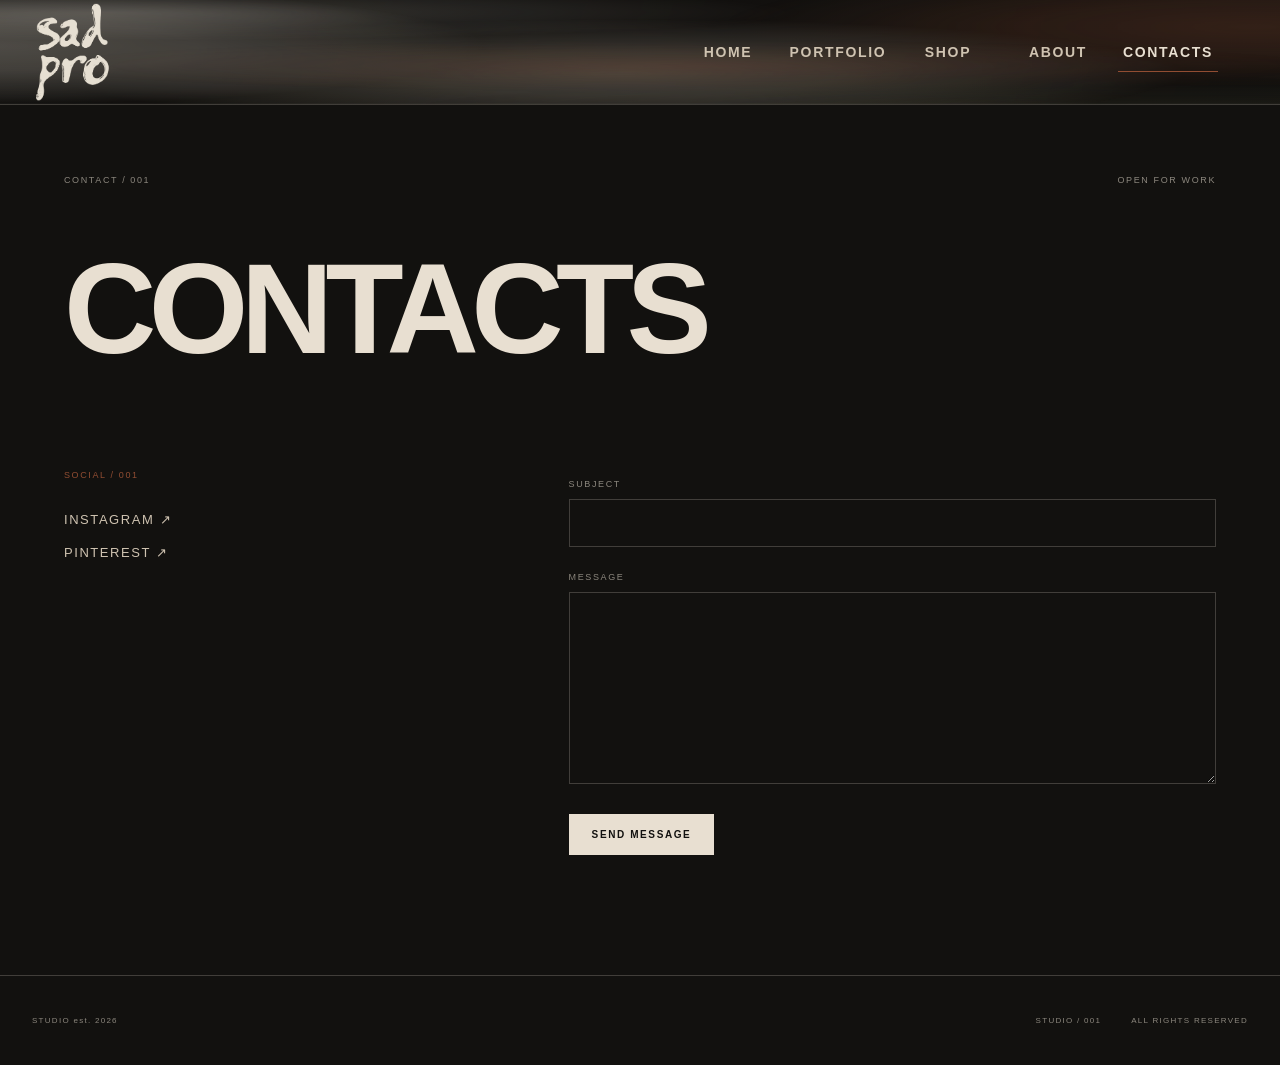
<file: contacts.html>
<!DOCTYPE html>
<html lang="en">
<head>
  <meta charset="UTF-8">
  <meta name="viewport" content="width=device-width, initial-scale=1.0">
  <title>SadPro42 — Contacts</title>
  <link rel="stylesheet" href="style.css">
</head>
<body>
<header class="site-header">
  <a href="index.html" class="logo">
    <img src="timbro_beige.svg">
</a>  <nav class="main-navigation">
    <a href="index.html">HOME</a>
    <a href="portfolio.html">PORTFOLIO</a>
    <a href="shop.html">SHOP</a>
    <a href="about.html">ABOUT</a>
    <a href="contacts.html" class = "active">CONTACTS</a>
  </nav>
</header>

<main class="inner-page contacts-page">
  <div class="page-meta"><span>CONTACT / 001</span><span>OPEN FOR WORK</span></div>
  <h1>CONTACTS</h1>

  <div class="contact-layout">
    <div class="contact-side">
      <span class="section-number">SOCIAL / 001</span>
      <div class="social-links">
        <a href="https://instagram.com/" target="_blank" rel="noopener">INSTAGRAM ↗</a>
        <a href="https://pinterest.com/" target="_blank" rel="noopener">PINTEREST ↗</a>
      </div>
    </div>

    <form class="contact-form" action="https://formspree.io/f/YOUR_FORM_ID" method="POST">
      <label for="subject">SUBJECT</label>
      <input id="subject" name="subject" type="text" required>

      <label for="message">MESSAGE</label>
      <textarea id="message" name="message" rows="9" required></textarea>

      <button class="industrial-button" type="submit">SEND MESSAGE</button>
    </form>
  </div>
</main>

<footer class="site-footer"><div>STUDIO est. 2026</div><div><span>STUDIO / 001</span><span>ALL RIGHTS RESERVED</span></div></footer>
<script src="script.js"></script>
</body>
</html>
</file>
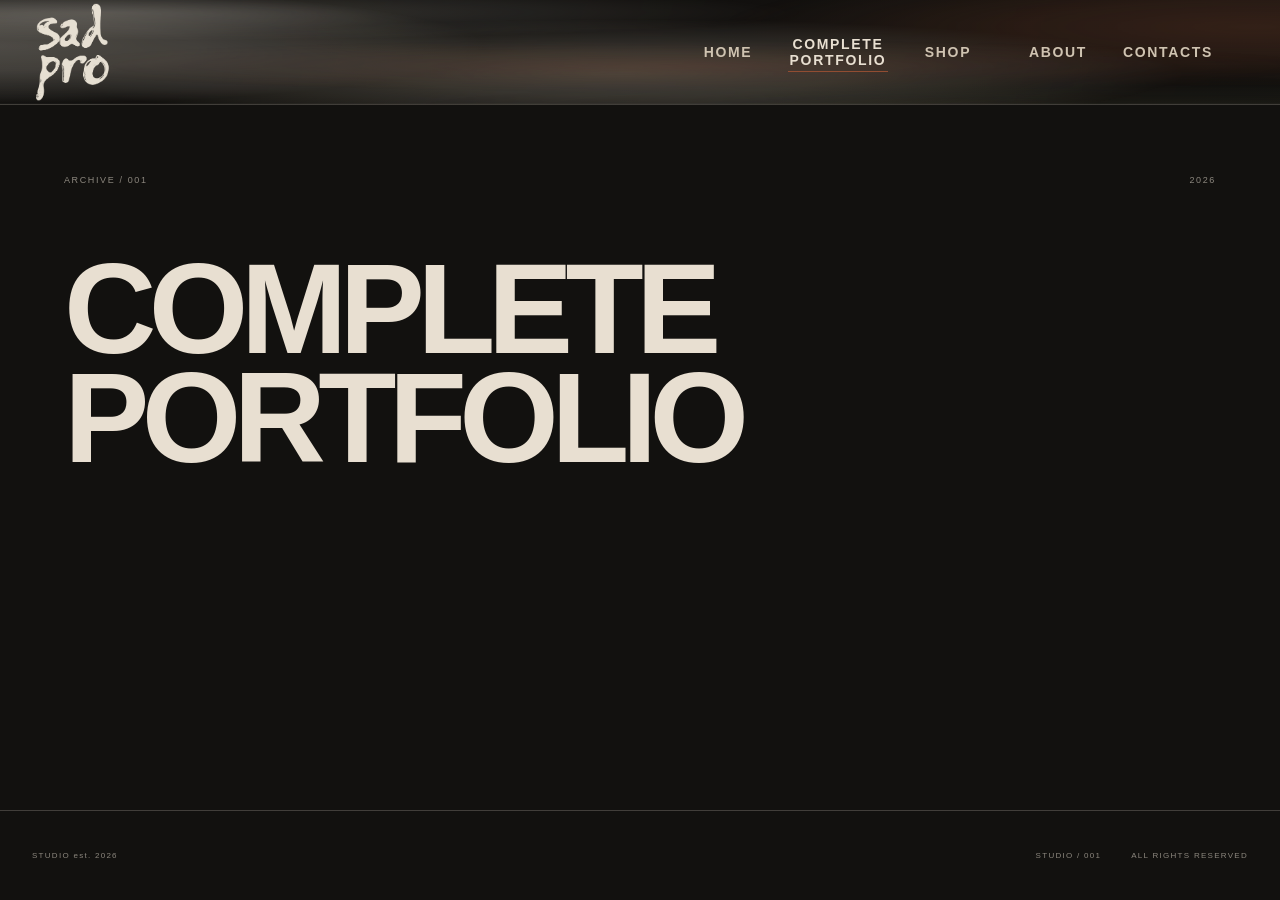
<file: portfolio.html>
<!DOCTYPE html>
<html lang="en">
<head>
  <meta charset="UTF-8">
  <meta name="viewport" content="width=device-width, initial-scale=1.0">
  <title>SadPro42 — Complete Portfolio</title>
  <link rel="stylesheet" href="style.css">
</head>
<body>
<header class="site-header">
  <a href="index.html" class="logo">
    <img src="timbro_beige.svg">
</a>  <nav class="main-navigation">
    <a href="index.html">HOME</a>
    <a href="portfolio.html" class = "active">COMPLETE PORTFOLIO</a>
    <a href="shop.html">SHOP</a>
    <a href="about.html">ABOUT</a>
    <a href="contacts.html">CONTACTS</a>
  </nav>
</header>
<main class="inner-page portfolio-page">
  <div class="page-meta"><span>ARCHIVE / 001</span><span>2026</span></div>
  <h1>COMPLETE PORTFOLIO</h1>
</main>
<footer class="site-footer"><div>STUDIO est. 2026</div><div><span>STUDIO / 001</span><span>ALL RIGHTS RESERVED</span></div></footer>
<script src="script.js"></script>
</body>
</html>
</file>
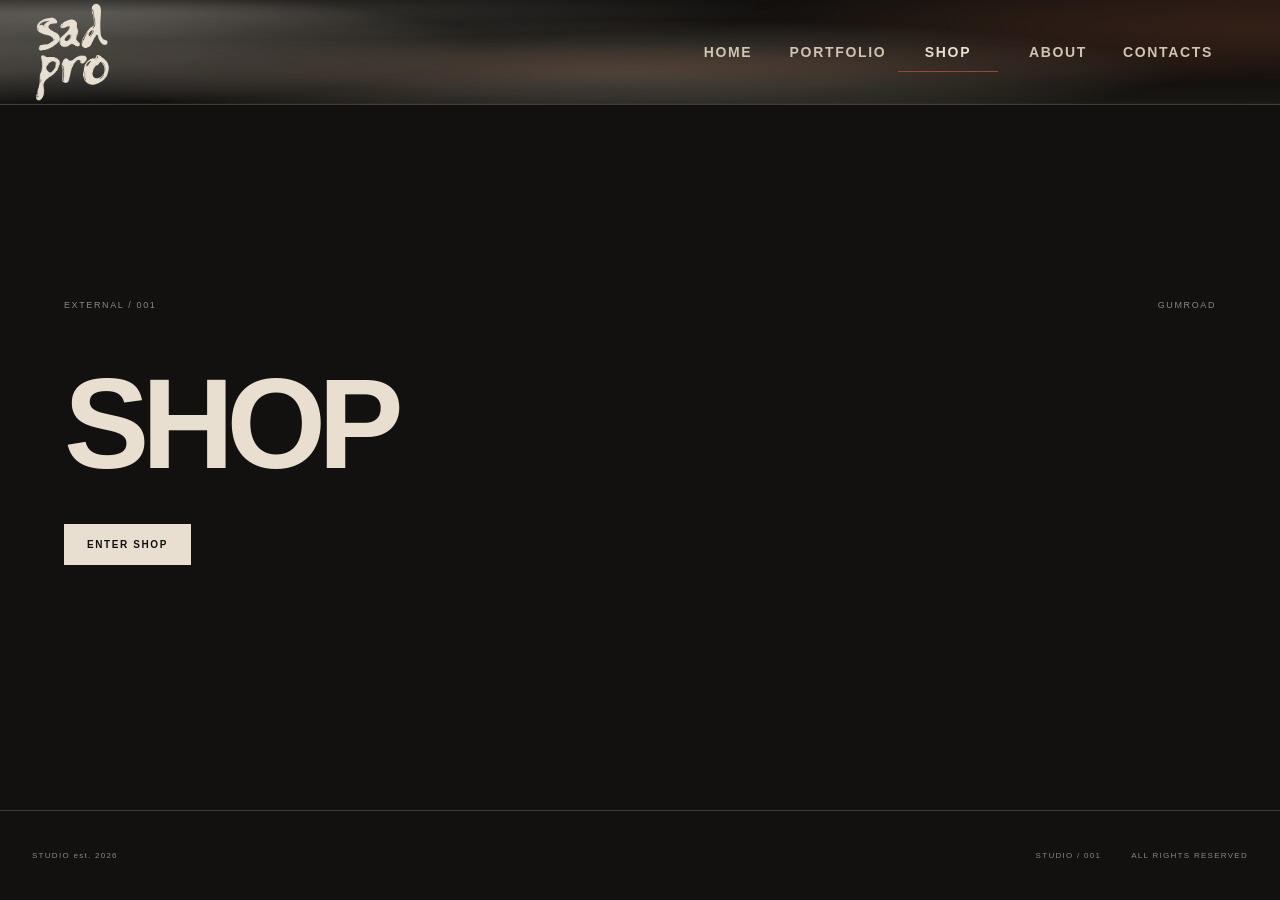
<file: shop.html>
<!DOCTYPE html>
<html lang="en">
<head>
  <meta charset="UTF-8">
  <meta name="viewport" content="width=device-width, initial-scale=1.0">
  <title>SadPro42 — Shop</title>
  <link rel="stylesheet" href="style.css">
</head>
<body>
<header class="site-header">
  <a href="index.html" class="logo">
    <img src="timbro_beige.svg">
</a>  <nav class="main-navigation">
    <a href="index.html">HOME</a>
    <a href="portfolio.html">PORTFOLIO</a>
    <a href="shop.html" class = "active">SHOP</a>
    <a href="about.html">ABOUT</a>
    <a href="contacts.html">CONTACTS</a>
  </nav>
</header>
<main class="inner-page centered-page">
  <div class="page-meta"><span>EXTERNAL / 001</span><span>GUMROAD</span></div>
  <h1>SHOP</h1>
  <button class="industrial-button" id="gumroadButton">ENTER SHOP</button>
</main>

<div class="modal" id="leaveModal" aria-hidden="true">
  <div class="modal-box">
    <div class="modal-code">EXTERNAL LINK / 001</div>
    <p id="leaveMessage"></p>
    <div class="modal-actions">
      <button class="industrial-button" id="continueButton">CONTINUE</button>
      <button class="text-button" id="cancelButton">CANCEL</button>
    </div>
  </div>
</div>

<footer class="site-footer"><div>STUDIO est. 2026</div><div><span>STUDIO / 001</span><span>ALL RIGHTS RESERVED</span></div></footer>
<script src="script.js"></script>
</body>
</html>
</file>
<file: style.css>
:root {
  --black: #12110f;
  --black-soft: #1b1815;
  --cream: #e8dfd1;
  --cream-dark: #cfc3b1;
  --rust: #914d32;
  --rust-dark: #6d3826;
  --olive: #5b5d42;
  --brown: #403127;
  --gray: #8c877e;
  --line: rgba(232, 223, 209, .22);

  --header-height: 105px;
}


/* =========================================================
   RESET
   ========================================================= */

* {
  margin: 0;
  padding: 0;
  box-sizing: border-box;
}

html {
  scroll-behavior: smooth;
}

body {
  background: var(--black);
  color: var(--cream);
  font-family: Arial, Helvetica, sans-serif;
  min-height: 100vh;
}

a {
  color: inherit;
  text-decoration: none;
}

button {
  font-family: inherit;
}

img {
  display: block;
  width: 100%;
}


/* =========================================================
   HEADER
   ========================================================= */

.site-header {
  height: var(--header-height);

  position: sticky;
  top: 0;
  z-index: 100;

  display: flex;
  align-items: center;

  padding: 0 32px;

  background:
    linear-gradient(
      110deg,
      rgba(18, 17, 15, .91),
      rgba(18, 17, 15, .82),
      rgba(18, 17, 15, .90)
    );

  border-bottom: 1px solid var(--line);

  overflow: hidden;

  isolation: isolate;

  /*
   * Nessun blur.
   * Solo una leggerissima saturazione per mantenere
   * il carattere "glass" senza impastare le masse.
   */
  backdrop-filter: saturate(115%);
  -webkit-backdrop-filter: saturate(115%);

  box-shadow:
    inset 0 -1px 0 rgba(255, 255, 255, .025);
}


/* =========================================================
   SAND / LIQUID SYSTEM
   ========================================================= */

/*
   Le tre masse sono volutamente grandi.
   Non devono sembrare tre palline:
   devono sembrare strati di materiale che lentamente
   scorrono e si infilano uno dentro l'altro.
*/

.site-header::before {
  content: "";

  position: absolute;
  z-index: 1;

  pointer-events: none;

  width: 150%;
  height: 300%;

  left: -25%;
  top: -100%;

  opacity: .30;

  background:

    /* -----------------------------------------------------
       MASSA 1 — CREMA
       ----------------------------------------------------- */

    radial-gradient(
      ellipse 34% 25% at 16% 48%,
      rgba(232, 223, 209, .95) 0%,
      rgba(232, 223, 209, .75) 32%,
      rgba(232, 223, 209, .28) 62%,
      transparent 76%
    ),

    /* -----------------------------------------------------
       MASSA 2 — CREMA CALDA / BEIGE
       ----------------------------------------------------- */

    radial-gradient(
      ellipse 38% 23% at 49% 57%,
      rgba(207, 195, 177, .92) 0%,
      rgba(207, 195, 177, .68) 30%,
      rgba(207, 195, 177, .25) 62%,
      transparent 77%
    ),

    /* -----------------------------------------------------
       MASSA 3 — RUST
       ----------------------------------------------------- */

    radial-gradient(
      ellipse 36% 25% at 82% 42%,
      rgba(145, 77, 50, .90) 0%,
      rgba(145, 77, 50, .64) 32%,
      rgba(145, 77, 50, .22) 61%,
      transparent 78%
    ),

    /* -----------------------------------------------------
       OLIVE DI PROFONDITÀ
       ----------------------------------------------------- */

    radial-gradient(
      ellipse 30% 18% at 65% 78%,
      rgba(91, 93, 66, .72) 0%,
      rgba(91, 93, 66, .38) 40%,
      transparent 74%
    );

  transform-origin: center;

  animation:
    sandFlowA
    34s
    cubic-bezier(.45, .05, .55, .95)
    infinite alternate;

  will-change: transform;
}


/* =========================================================
   SECOND SAND LAYER
   ========================================================= */

.site-header::after {
  content: "";

  position: absolute;
  z-index: 2;

  pointer-events: none;

  width: 160%;
  height: 320%;

  left: -30%;
  top: -110%;

  opacity: .22;

  /*
   * Qui non usiamo semplicemente altre macchie.
   * Le forme vengono strette orizzontalmente per dare
   * l'impressione di materiale trascinato.
   */

  background:

    radial-gradient(
      ellipse 48% 12% at 24% 38%,
      rgba(255, 248, 237, .90) 0%,
      rgba(255, 248, 237, .48) 30%,
      transparent 72%
    ),

    radial-gradient(
      ellipse 44% 11% at 52% 54%,
      rgba(145, 77, 50, .82) 0%,
      rgba(145, 77, 50, .36) 34%,
      transparent 73%
    ),

    radial-gradient(
      ellipse 52% 13% at 76% 67%,
      rgba(91, 93, 66, .72) 0%,
      rgba(91, 93, 66, .30) 35%,
      transparent 74%
    );

  transform-origin: center;

  animation:
    sandFlowB
    41s
    cubic-bezier(.37, .08, .63, .92)
    infinite alternate-reverse;

  will-change: transform;
}


/* =========================================================
   BRAIN / ORGANIC TEXTURE
   ========================================================= */

/*
   Questa texture NON deve sembrare una texture fotografica.

   L'idea è una rete di:
   - solchi
   - circonvoluzioni
   - vene
   - piccole onde

   molto sottile, quasi percepibile solo guardando da vicino.
*/

.site-header .header-brand::after {
  content: "";

  position: absolute;

  z-index: 3;

  pointer-events: none;

  width: 900px;
  height: 260px;

  left: 50%;
  top: 50%;

  transform:
    translate(-50%, -50%)
    rotate(-4deg);

  opacity: .16;

  background:

    /* -----------------------------------------------
       CIRCONVOLUZIONI PRINCIPALI
       ----------------------------------------------- */

    repeating-radial-gradient(
      ellipse 18% 9% at 20% 48%,
      transparent 0,
      transparent 8px,
      rgba(232, 223, 209, .38) 9px,
      transparent 11px,
      transparent 22px
    ),

    repeating-radial-gradient(
      ellipse 24% 10% at 48% 56%,
      transparent 0,
      transparent 10px,
      rgba(145, 77, 50, .32) 11px,
      transparent 13px,
      transparent 28px
    ),

    repeating-radial-gradient(
      ellipse 20% 8% at 76% 42%,
      transparent 0,
      transparent 9px,
      rgba(232, 223, 209, .30) 10px,
      transparent 12px,
      transparent 25px
    );

  mix-blend-mode: overlay;

  animation:
    brainDrift
    52s
    linear
    infinite;
}


/* =========================================================
   FINE ORGANIC GRAIN
   ========================================================= */

/*
   Una texture microscopica sopra tutto.
   Serve a togliere l'aspetto "gradient CSS".
*/

.site-header .header-brand::before {
  content: "";

  position: absolute;

  z-index: 4;

  pointer-events: none;

  width: 100vw;
  height: 100%;

  left: 50%;
  top: 0;

  transform: translateX(-50%);

  opacity: .035;

  background-image:
    repeating-radial-gradient(
      circle at 30% 40%,
      rgba(255,255,255,.9) 0,
      rgba(255,255,255,.9) 1px,
      transparent 1px,
      transparent 4px
    );

  background-size: 7px 7px;

  mix-blend-mode: overlay;
}


/* =========================================================
   CONTENT ABOVE EFFECT
   ========================================================= */

.site-header > * {
  position: relative;
  z-index: 10;
}


/* =========================================================
   SAND ANIMATION A
   ========================================================= */

@keyframes sandFlowA {

  0% {
    transform:
      translate3d(-8%, 5%, 0)
      rotate(-2deg)
      scale(1, .96);
  }

  20% {
    transform:
      translate3d(-2%, -2%, 0)
      rotate(1deg)
      scale(1.04, 1);
  }

  40% {
    transform:
      translate3d(7%, 3%, 0)
      rotate(-1deg)
      scale(.97, 1.04);
  }

  60% {
    transform:
      translate3d(3%, 8%, 0)
      rotate(2deg)
      scale(1.03, .97);
  }

  80% {
    transform:
      translate3d(-6%, 1%, 0)
      rotate(-1deg)
      scale(.98, 1.03);
  }

  100% {
    transform:
      translate3d(6%, -5%, 0)
      rotate(1deg)
      scale(1.04, .98);
  }
}


/* =========================================================
   SAND ANIMATION B
   ========================================================= */

@keyframes sandFlowB {

  0% {
    transform:
      translate3d(8%, -5%, 0)
      rotate(2deg)
      scale(1.03, .97);
  }

  25% {
    transform:
      translate3d(1%, 5%, 0)
      rotate(-1deg)
      scale(.97, 1.03);
  }

  50% {
    transform:
      translate3d(-9%, 0%, 0)
      rotate(2deg)
      scale(1.05, .96);
  }

  75% {
    transform:
      translate3d(-2%, -6%, 0)
      rotate(-2deg)
      scale(.98, 1.04);
  }

  100% {
    transform:
      translate3d(8%, 4%, 0)
      rotate(1deg)
      scale(1.03, .98);
  }
}


/* =========================================================
   BRAIN TEXTURE MOVEMENT
   ========================================================= */

@keyframes brainDrift {

  0% {
    transform:
      translate(-50%, -50%)
      rotate(-4deg)
      scale(1);
  }

  50% {
    transform:
      translate(-47%, -53%)
      rotate(2deg)
      scale(1.05);
  }

  100% {
    transform:
      translate(-53%, -47%)
      rotate(-3deg)
      scale(1.02);
  }
}


/* =========================================================
   LOGO
   ========================================================= */

.header-brand {
  width: 80px;

  display: flex;
  align-items: center;
  justify-content: flex-end;

  flex-shrink: 0;

  position: relative;
  z-index: 20;
}

.logo {
  display: block;

  width: 80px;

  flex-shrink: 0;
}

.logo img {
  display: block;

  width: 100%;
  height: auto;
}


/* =========================================================
   NAVIGATION
   ========================================================= */

.main-navigation {
  display: flex;

  align-items: center;

  gap: 10px;

  margin-left: auto;
  margin-right: 30px;

  position: relative;
  z-index: 20;
}

.main-navigation a {
  position: relative;

  width: 100px;
  min-height: 40px;

  display: flex;

  align-items: center;
  justify-content: center;

  flex-shrink: 0;

  text-align: center;

  white-space: normal;

  line-height: 1.15;

  font-size: 14px;

  font-weight: 600;

  letter-spacing: .12em;

  color: var(--cream-dark);

  transition:
    color .25s ease;
}

.main-navigation a br {
  display: block;
}

.main-navigation a::before {
  content: "";

  position: absolute;

  left: 0;
  bottom: 0;

  width: 0;
  height: 1px;

  background: var(--rust);

  transition:
    width .25s ease;
}

.main-navigation a:hover {
  color: var(--cream);
}

.main-navigation a:hover::before {
  width: 100%;
}

.main-navigation a.active {
  color: var(--cream);
}

.main-navigation a.active::before {
  width: 100%;
}


/* =========================================================
   MOBILE MENU BUTTON
   ========================================================= */

.menu-toggle {
  display: none;

  position: absolute;

  top: 50%;
  right: 18px;

  transform: translateY(-50%);

  width: 68px;
  height: 68px;

  border: 1px solid var(--line);

  background: rgba(18, 17, 15, .90);

  color: var(--cream);

  cursor: pointer;

  align-items: center;
  justify-content: center;

  font-size: 26px;

  z-index: 30;

  backdrop-filter: blur(7px);
  -webkit-backdrop-filter: blur(7px);

  box-shadow:
    0 8px 25px rgba(0, 0, 0, .25);
}

.menu-toggle:hover {
  border-color: var(--rust);
  color: var(--rust);
}


/* =========================================================
   HERO
   ========================================================= */

.hero {
  min-height: auto;

  padding: 5px 5vw 20px;

  display: flex;

  flex-direction: column;

  justify-content: space-between;

  border-bottom: 1px solid var(--line);

  background:
    linear-gradient(
      135deg,
      rgba(145, 77, 50, .12),
      transparent 45%
    );
}

.hero-meta,
.page-meta {
  display: flex;

  justify-content: space-between;

  color: var(--gray);

  font-size: 9px;

  letter-spacing: .18em;
}

.hero-title {
  max-width: 1100px;
}

.hero-title h1 {
  font-size: clamp(20px, 15vw, 230px);

  line-height: .8;

  letter-spacing: -.07em;

  font-weight: 800;

  color: var(--cream);
}

.hero-title p {
  margin-top: 5px;

  font-size: 11px;

  letter-spacing: .2em;

  text-transform: uppercase;

  color: var(--gray);
}


/* =========================================================
   PORTFOLIO GRID
   ========================================================= */

.portfolio-grid {
  display: grid;

  grid-template-columns: repeat(4, 1fr);

  gap: 2px;

  background: var(--black);
}

.portfolio-item {
  position: relative;

  overflow: hidden;

  aspect-ratio: 4 / 5;

  background: var(--brown);
}

.portfolio-item img {
  width: 100%;
  height: 100%;

  object-fit: cover;

  filter:
    saturate(.7)
    contrast(1.05);

  transition:
    transform .8s cubic-bezier(.2, .7, .2, 1),
    filter .5s ease;
}

.image-overlay {
  position: absolute;

  inset: 0;

  display: flex;

  flex-direction: column;

  justify-content: center;
  align-items: center;

  gap: 12px;

  padding: 25px;

  background: rgba(0, 0, 0, .75);

  opacity: 0;

  transition: opacity .35s ease;
}

.project-number {
  font-size: 9px;

  letter-spacing: .2em;

  color: var(--rust);
}

.project-title {
  font-size: 14px;

  letter-spacing: .16em;

  font-weight: 600;
}

.portfolio-item:hover img {
  transform: scale(1.045);

  filter:
    saturate(.85)
    contrast(1.1);
}

.portfolio-item:hover .image-overlay {
  opacity: 1;
}


/* =========================================================
   FOOTER
   ========================================================= */

.site-footer {
  min-height: 90px;

  padding: 25px 32px;

  display: flex;

  align-items: center;

  justify-content: space-between;

  border-top: 1px solid var(--line);

  color: var(--gray);

  font-size: 8px;

  letter-spacing: .16em;
}

.site-footer div:last-child {
  display: flex;

  gap: 30px;
}


/* =========================================================
   INNER PAGES
   ========================================================= */

.inner-page {
  width: min(1200px, 90vw);

  margin: 0 auto;

  padding: 70px 0 120px;

  min-height:
    calc(
      100vh -
      var(--header-height) -
      90px
    );
}

.inner-page h1 {
  font-size: clamp(55px, 10vw, 150px);

  line-height: .85;

  letter-spacing: -.06em;

  margin: 70px 0 100px;
}

.portfolio-page h1 {
  color: var(--cream);
}

.centered-page {
  display: flex;

  flex-direction: column;

  justify-content: center;
}

.centered-page h1 {
  margin: 60px 0 45px;
}


/* =========================================================
   BUTTONS
   ========================================================= */

.industrial-button {
  display: inline-flex;

  align-items: center;
  justify-content: center;

  width: max-content;

  padding: 14px 22px;

  border: 1px solid var(--cream);

  background: var(--cream);

  color: var(--black);

  font-size: 10px;

  font-weight: 700;

  letter-spacing: .16em;

  cursor: pointer;

  transition: .25s ease;
}

.industrial-button:hover {
  background: var(--rust);

  border-color: var(--rust);

  color: var(--cream);
}

.text-button {
  border: 0;

  background: none;

  color: var(--gray);

  font-size: 10px;

  letter-spacing: .16em;

  cursor: pointer;
}

.text-button:hover {
  color: var(--cream);
}


/* =========================================================
   MODAL
   ========================================================= */

.modal {
  position: fixed;

  inset: 0;

  z-index: 200;

  display: none;

  place-items: center;

  padding: 24px;

  background: rgba(0, 0, 0, .7);
}

.modal.is-open {
  display: grid;
}

.modal-box {
  width: min(470px, 100%);

  padding: 40px;

  background: var(--black-soft);

  border: 1px solid var(--line);

  box-shadow:
    10px 10px 0 rgba(145, 77, 50, .25);
}

.modal-code,
.section-number {
  font-size: 9px;

  letter-spacing: .18em;

  color: var(--rust);
}

.modal-box p {
  margin: 28px 0;

  line-height: 1.6;

  font-size: 14px;
}

.modal-actions {
  display: flex;

  align-items: center;

  gap: 24px;
}


/* =========================================================
   ABOUT
   ========================================================= */

.about-block {
  display: grid;

  grid-template-columns:
    minmax(260px, 1fr)
    minmax(280px, 1fr);

  gap: 80px;

  align-items: center;

  margin-bottom: 150px;
}

.about-block img {
  width: 100%;

  aspect-ratio: 4 / 5;

  object-fit: cover;

  filter: saturate(.7);
}

.about-block.reverse img {
  order: 2;
}

.about-block.reverse .about-copy {
  order: 1;
}

.about-copy p {
  max-width: 560px;

  line-height: 1.8;

  color: var(--cream-dark);

  margin: 24px 0 0;

  font-size: 14px;
}


/* =========================================================
   CONTACT
   ========================================================= */

.contact-layout {
  display: grid;

  grid-template-columns: 1fr 1.6fr;

  gap: 100px;
}

.social-links {
  display: flex;

  flex-direction: column;

  gap: 18px;

  margin-top: 30px;
}

.social-links a {
  font-size: 13px;

  letter-spacing: .12em;

  color: var(--cream-dark);
}

.social-links a:hover {
  color: var(--rust);
}

.contact-form {
  display: grid;

  gap: 10px;
}

.contact-form label {
  margin-top: 15px;

  font-size: 9px;

  letter-spacing: .18em;

  color: var(--gray);
}

.contact-form input,
.contact-form textarea {
  width: 100%;

  border: 1px solid var(--line);

  background: transparent;

  color: var(--cream);

  padding: 14px;

  font: inherit;

  outline: none;
}

.contact-form input:focus,
.contact-form textarea:focus {
  border-color: var(--rust);
}

.contact-form textarea {
  resize: vertical;
}

.contact-form .industrial-button {
  margin-top: 20px;
}


/* =========================================================
   TABLET / MOBILE
   ========================================================= */

@media (max-width: 850px) {

  .site-header {
    height: 100px;
    min-height: 100px;

    padding: 16px 18px;

    background:
      linear-gradient(
        110deg,
        rgba(18, 17, 15, .94),
        rgba(18, 17, 15, .86),
        rgba(18, 17, 15, .92)
      );

    backdrop-filter:
      saturate(115%);

    -webkit-backdrop-filter:
      saturate(115%);
  }

  .site-header::before {
    width: 190%;
    height: 330%;

    left: -45%;
    top: -115%;

    opacity: .27;
  }

  .site-header::after {
    width: 200%;
    height: 350%;

    left: -50%;
    top: -125%;

    opacity: .19;
  }

  .site-header .header-brand::after {
    width: 700px;
    height: 240px;

    opacity: .12;
  }


  /* =======================================================
     MOBILE NAV
     ======================================================= */

  .main-navigation {
    display: none;

    position: fixed;

    top: 116px;
    right: 18px;

    z-index: 250;

    width: 210px;

    margin: 0;

    padding: 10px;

    flex-direction: column;

    align-items: stretch;

    gap: 3px;

    background:
      rgba(18, 17, 15, .95);

    border: 1px solid var(--line);

    box-shadow:
      0 12px 35px rgba(0, 0, 0, .4);

    backdrop-filter:
      blur(15px);

    -webkit-backdrop-filter:
      blur(15px);
  }

  .main-navigation.is-open {
    display: flex;
  }

  .main-navigation a {
    width: 100%;

    height: 42px;
    min-height: 42px;

    padding: 0 12px;

    justify-content: flex-start;

    text-align: left;

    font-size: 11px;

    letter-spacing: .12em;
  }

  .main-navigation a::before {
    left: 12px;
    bottom: 3px;
  }

  .main-navigation a:hover::before,
  .main-navigation a.active::before {
    width: calc(100% - 24px);
  }

  .menu-toggle {
    display: flex;

    top: 50%;
    right: 16px;

    transform: translateY(-50%);

    width: 68px;
    height: 68px;

    font-size: 26px;
  }


  /* =======================================================
     HERO
     ======================================================= */

  .hero {
    min-height: 55vh;

    padding: 45px 20px 55px;
  }

  .hero-title h1 {
    font-size: clamp(58px, 20vw, 130px);
  }


  /* =======================================================
     GRID
     ======================================================= */

  .portfolio-grid {
    grid-template-columns: repeat(2, 1fr);

    gap: 2px;
  }


  /* =======================================================
     INNER PAGE
     ======================================================= */

  .inner-page {
    width: min(90vw, 760px);

    padding-top: 45px;
  }

  .inner-page h1 {
    margin: 55px 0 70px;
  }


  /* =======================================================
     ABOUT
     ======================================================= */

  .about-block {
    grid-template-columns: 1fr;

    gap: 35px;

    margin-bottom: 90px;
  }

  .about-block.reverse img,
  .about-block.reverse .about-copy {
    order: initial;
  }

  .about-block.reverse img {
    order: -1;
  }


  /* =======================================================
     CONTACT
     ======================================================= */

  .contact-layout {
    grid-template-columns: 1fr;

    gap: 60px;
  }


  /* =======================================================
     FOOTER
     ======================================================= */

  .site-footer {
    flex-direction: column;

    align-items: flex-start;

    gap: 18px;

    padding: 25px 20px;
  }

  .site-footer div:last-child {
    flex-direction: column;

    gap: 8px;
  }
}


/* =========================================================
   SMALL MOBILE
   ========================================================= */

@media (max-width: 450px) {

  .site-header {
    height: 100px;
    min-height: 100px;

    padding: 14px;

    background:
      linear-gradient(
        110deg,
        rgba(18, 17, 15, .95),
        rgba(18, 17, 15, .88),
        rgba(18, 17, 15, .93)
      );
  }

  .header-brand {
    width: 80px;
  }

  .menu-toggle {
    width: 64px;
    height: 64px;

    top: 50%;
    right: 10px;

    transform: translateY(-50%);

    font-size: 24px;
  }

  .main-navigation {
    top: 112px;

    right: 10px;

    width: 190px;
  }

  .site-header::before {
    width: 230%;
    height: 370%;

    left: -65%;
    top: -130%;

    opacity: .25;
  }

  .site-header::after {
    width: 240%;
    height: 390%;

    left: -70%;
    top: -135%;

    opacity: .17;
  }

  .site-header .header-brand::after {
    width: 520px;
    height: 220px;

    opacity: .09;
  }

  .hero-meta,
  .page-meta {
    font-size: 8px;
  }

  .hero-title p {
    font-size: 9px;

    line-height: 1.5;
  }

  .image-overlay {
    padding: 18px;
  }
}


/* =========================================================
   REDUCED MOTION
   ========================================================= */

@media (prefers-reduced-motion: reduce) {

  .site-header::before,
  .site-header::after,
  .site-header .header-brand::after {
    animation: none !important;
  }

  html {
    scroll-behavior: auto;
  }

  .portfolio-item img,
  .image-overlay,
  .main-navigation a,
  .main-navigation a::before,
  .industrial-button {
    transition: none !important;
  }
}
</file>
